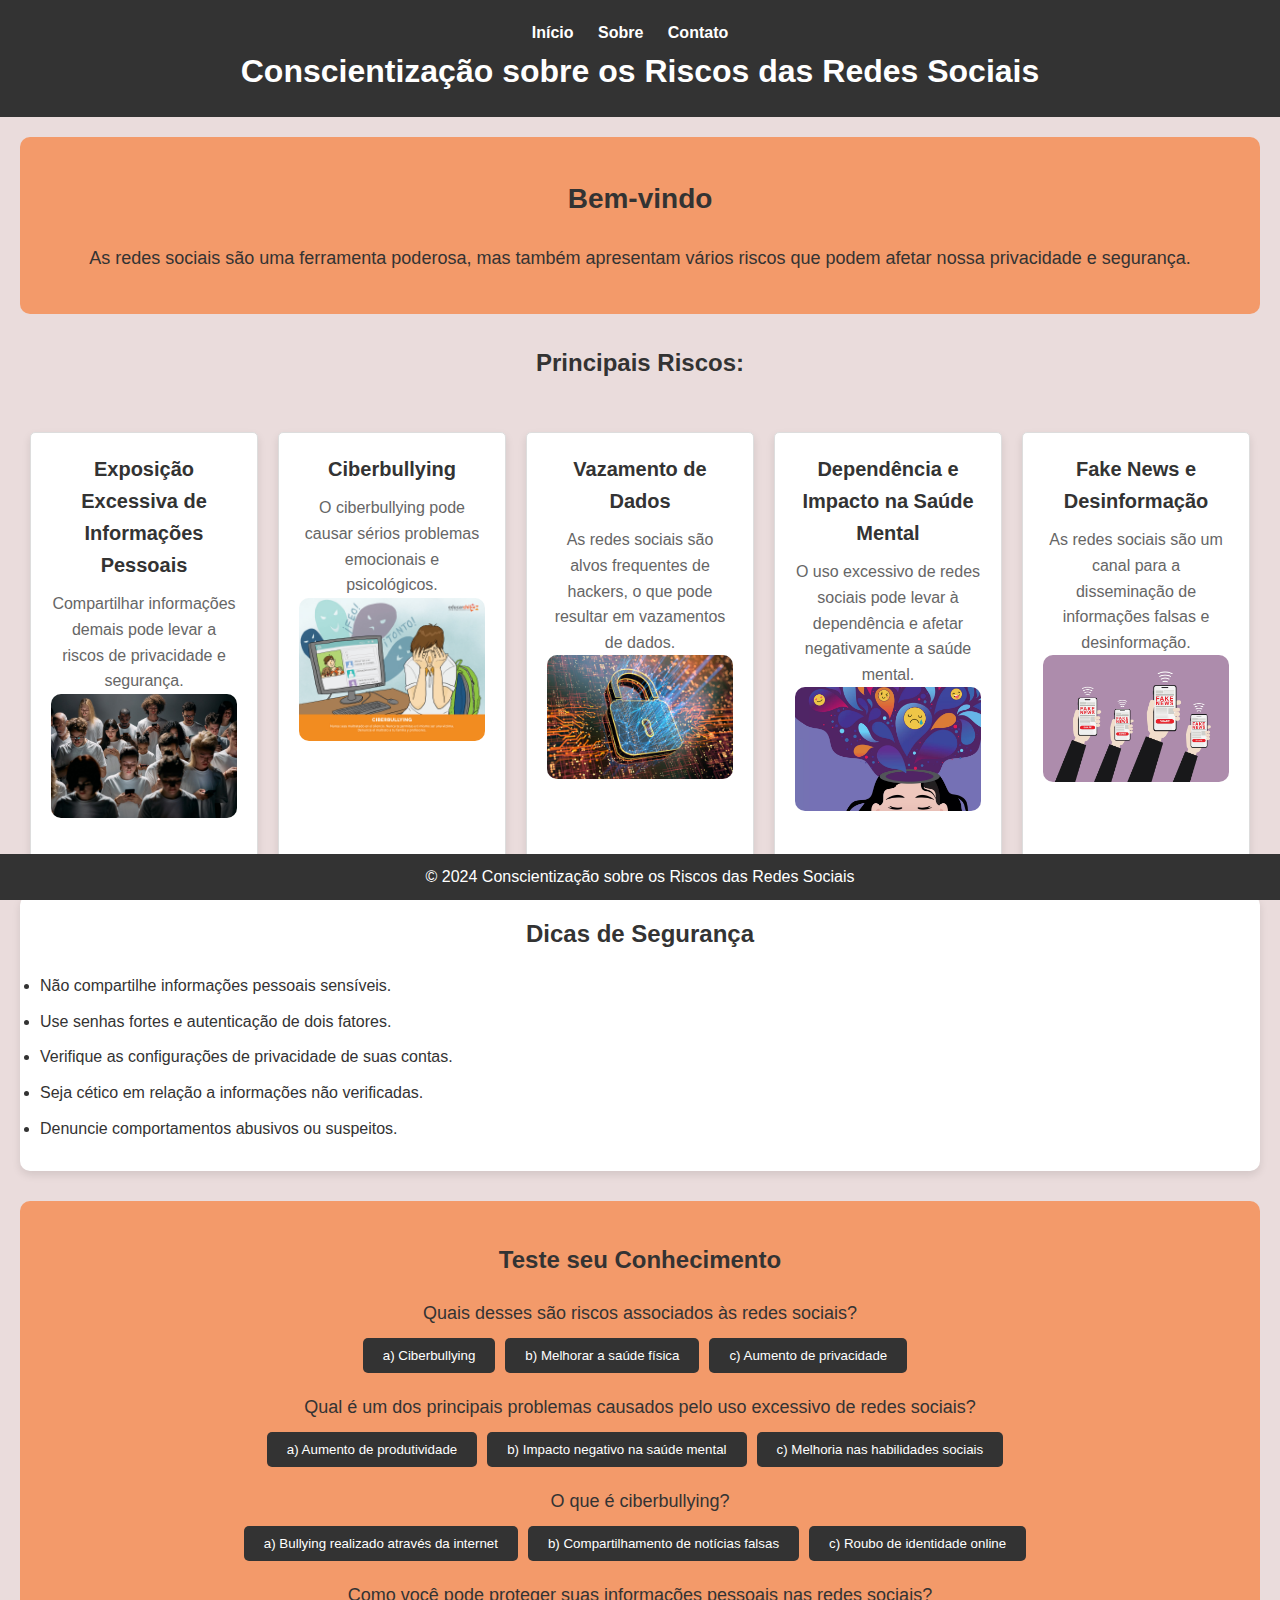
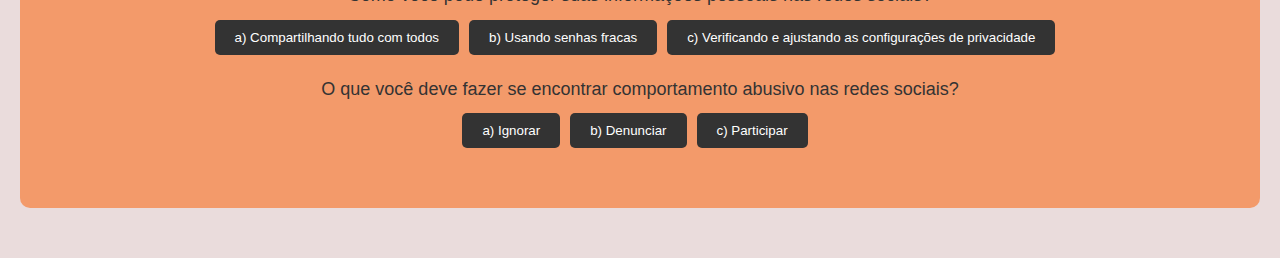
<file: Rede/index.html>
<!DOCTYPE html>
<html lang="pt-BR">
<head>
    <meta charset="UTF-8">
    <meta name="viewport" content="width=device-width, initial-scale=1.0">
    <title>Conscientização sobre os Riscos das Redes Sociais</title>
    <link rel="stylesheet" href="styles.css">
</head>
<body>
    <header>
        <nav>
            <ul>
                <li><a href="index.html">Início</a></li>
                <li><a href="about.html">Sobre</a></li>
                <li><a href="contact.html">Contato</a></li>
            </ul>
        </nav>
        <h1>Conscientização sobre os Riscos das Redes Sociais</h1>
    </header>

    <main>
        <section id="intro">
            <h2>Bem-vindo</h2>
            <p>As redes sociais são uma ferramenta poderosa, mas também apresentam vários riscos que podem afetar nossa privacidade e segurança.</p>
        </section>

        <section id="risks">
            <h2>Principais Riscos:</h2>
            <div class="section-content">
                <div class="risk-item" onmouseover="showRiskDetail(0)" onmouseout="hideRiskDetail(0)">
                    <h3>Exposição Excessiva de Informações Pessoais</h3>
                    <p class="risk-detail" id="risk-detail-0">Compartilhar informações demais pode levar a riscos de privacidade e segurança.</p>
                    <div class="risk-image" id="risk-image-0"><img src="Imagens/exposicao-informacoes.jpg" alt="Exposição de Informações"></div>
                </div>
                <div class="risk-item" onmouseover="showRiskDetail(1)" onmouseout="hideRiskDetail(1)">
                    <h3>Ciberbullying</h3>
                    <p class="risk-detail" id="risk-detail-1">O ciberbullying pode causar sérios problemas emocionais e psicológicos.</p>
                    <div class="risk-image" id="risk-image-1"><img src="Imagens/ciberbullying.jpg" alt="Ciberbullying"></div>
                </div>
                <div class="risk-item" onmouseover="showRiskDetail(2)" onmouseout="hideRiskDetail(2)">
                    <h3>Vazamento de Dados</h3>
                    <p class="risk-detail" id="risk-detail-2">As redes sociais são alvos frequentes de hackers, o que pode resultar em vazamentos de dados.</p>
                    <div class="risk-image" id="risk-image-2"><img src="Imagens/vazamento-dados.jpg" alt="Vazamento de Dados"></div>
                </div>
                <div class="risk-item" onmouseover="showRiskDetail(3)" onmouseout="hideRiskDetail(3)">
                    <h3>Dependência e Impacto na Saúde Mental</h3>
                    <p class="risk-detail" id="risk-detail-3">O uso excessivo de redes sociais pode levar à dependência e afetar negativamente a saúde mental.</p>
                    <div class="risk-image" id="risk-image-3"><img src="Imagens/dependencia-saude-mental.jpg" alt="Dependência e Saúde Mental"></div>
                </div>
                <div class="risk-item" onmouseover="showRiskDetail(4)" onmouseout="hideRiskDetail(4)">
                    <h3>Fake News e Desinformação</h3>
                    <p class="risk-detail" id="risk-detail-4">As redes sociais são um canal para a disseminação de informações falsas e desinformação.</p>
                    <div class="risk-image" id="risk-image-4"><img src="Imagens/fake-news.jpg" alt="Fake News"></div>
                </div>
            </div>
        </section>

        <section id="tips">
            <h2>Dicas de Segurança</h2>
            <ul>
                <li>Não compartilhe informações pessoais sensíveis.</li>
                <li>Use senhas fortes e autenticação de dois fatores.</li>
                <li>Verifique as configurações de privacidade de suas contas.</li>
                <li>Seja cético em relação a informações não verificadas.</li>
                <li>Denuncie comportamentos abusivos ou suspeitos.</li>
            </ul>
        </section>

        <section id="quiz">
            <h2>Teste seu Conhecimento</h2>
            <div id="quiz-questions">
                <!-- Perguntas do quiz serão geradas dinamicamente -->
            </div>
        </section>
    </main>

    <footer>
        <p>&copy; 2024 Conscientização sobre os Riscos das Redes Sociais</p>
    </footer>

    <script src="scripts.js"></script>
</body>
</html>
</file>
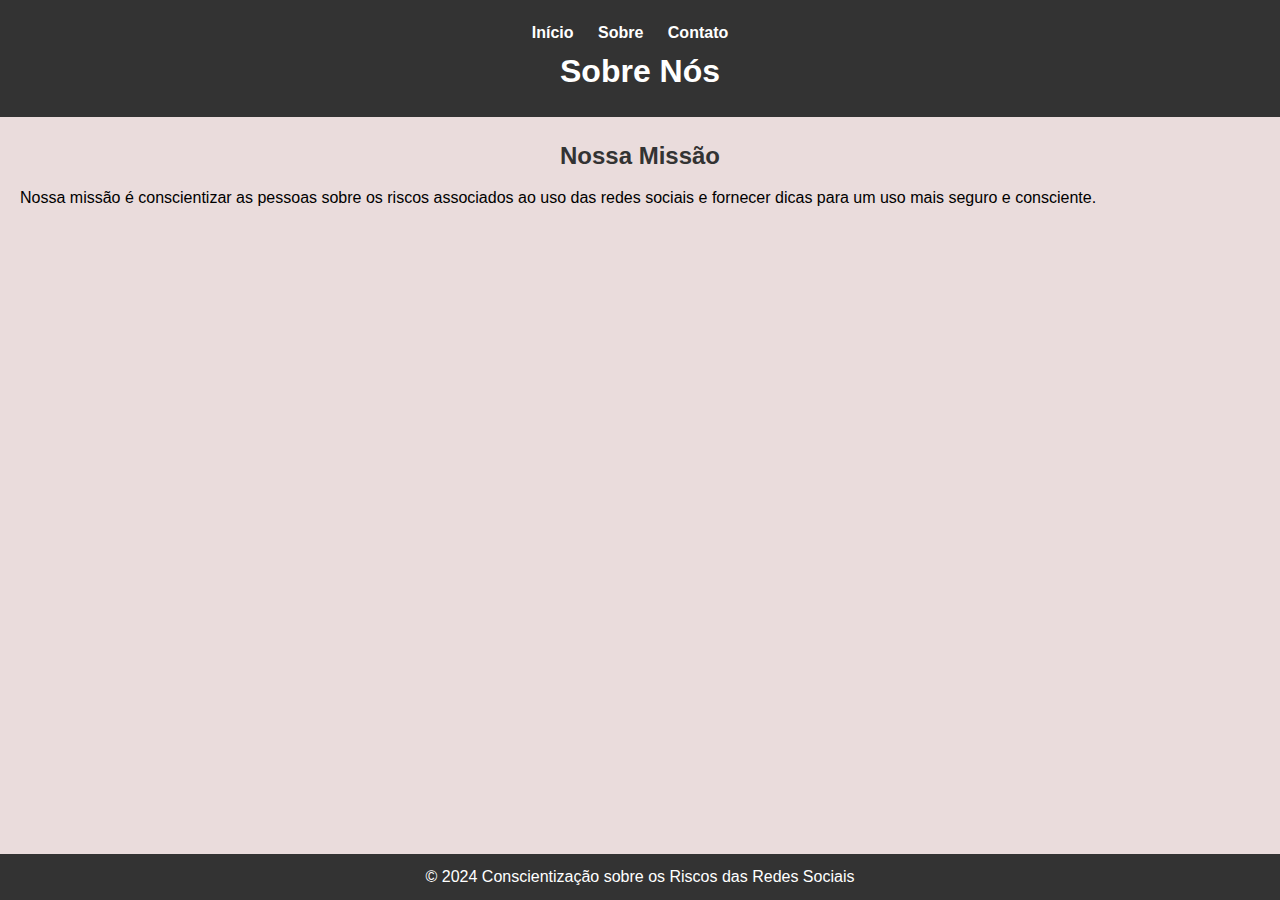
<file: Rede/about.html>
<!DOCTYPE html>
<html lang="pt-BR">
<head>
    <meta charset="UTF-8">
    <meta name="viewport" content="width=device-width, initial-scale=1.0">
    <title>Sobre - Conscientização sobre os Riscos das Redes Sociais</title>
    <link rel="stylesheet" href="styles.css">
</head>
<body>
    <header>
        <nav>
            <ul>
                <li><a href="index.html">Início</a></li>
                <li><a href="about.html">Sobre</a></li>
                <li><a href="contact.html">Contato</a></li>
            </ul>
        </nav>
        <h1>Sobre Nós</h1>
    </header>

    <main>
        <section id="about">
            <h2>Nossa Missão</h2>
            <p>Nossa missão é conscientizar as pessoas sobre os riscos associados ao uso das redes sociais e fornecer dicas para um uso mais seguro e consciente.</p>
        </section>
    </main>

    <footer>
        <p>&copy; 2024 Conscientização sobre os Riscos das Redes Sociais</p>
    </footer>
</body>
</html>
</file>
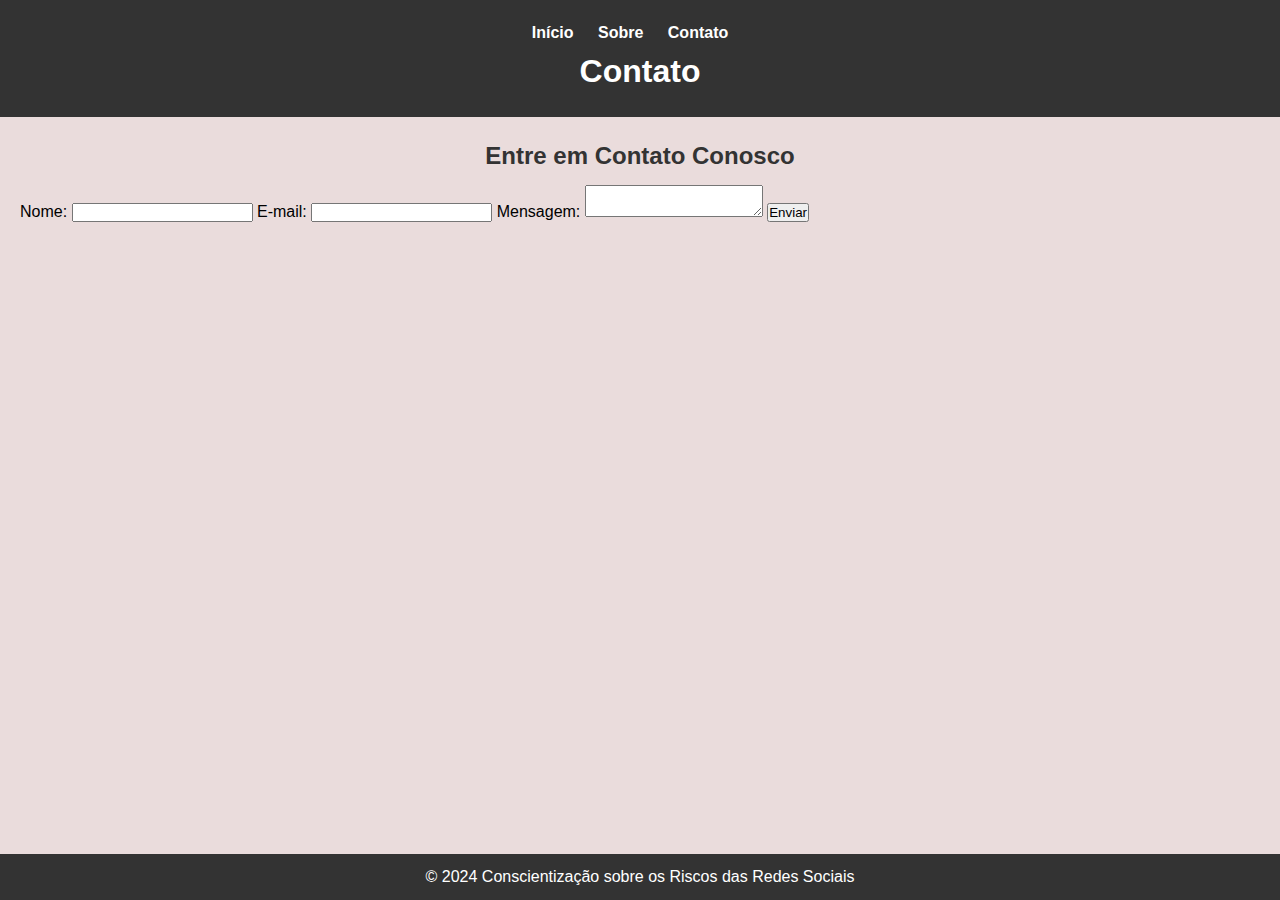
<file: Rede/contact.html>
<!DOCTYPE html>
<html lang="pt-BR">
<head>
    <meta charset="UTF-8">
    <meta name="viewport" content="width=device-width, initial-scale=1.0">
    <title>Contato - Conscientização sobre os Riscos das Redes Sociais</title>
    <link rel="stylesheet" href="styles.css">
</head>
<body>
    <header>
        <nav>
            <ul>
                <li><a href="index.html">Início</a></li>
                <li><a href="about.html">Sobre</a></li>
                <li><a href="contact.html">Contato</a></li>
            </ul>
        </nav>
        <h1>Contato</h1>
    </header>

    <main>
        <section id="contact">
            <h2>Entre em Contato Conosco</h2>
            <form>
                <label for="name">Nome:</label>
                <input type="text" id="name" name="name" required>

                <label for="email">E-mail:</label>
                <input type="email" id="email" name="email" required>

                <label for="message">Mensagem:</label>
                <textarea id="message" name="message" required></textarea>

                <button type="submit">Enviar</button>
            </form>
        </section>
    </main>

    <footer>
        <p>&copy; 2024 Conscientização sobre os Riscos das Redes Sociais</p>
    </footer>
</body>
</html>
</file>
<file: Rede/styles.css>
/* styles.css */

/* Reset básico e estilos gerais */
* {
    margin: 0;
    padding: 0;
    box-sizing: border-box;
}

body {
    font-family: Arial, sans-serif;
    background-color: #eadcdc;
    line-height: 1.6;
}

header {
    background-color: #333;
    color: #fff;
    padding: 20px 0;
    text-align: center;
}

nav ul {
    list-style-type: none;
    margin: 0;
    padding: 0;
}

nav ul li {
    display: inline;
    margin-right: 20px;
}

nav ul li a {
    color: #fff;
    text-decoration: none;
    font-weight: bold;
}

nav ul li a:hover {
    color: #1832f7;
}

main {
    padding: 20px;
}

section {
    margin-bottom: 30px;
}

section h2 {
    color: #333;
    font-size: 24px;
    margin-bottom: 10px;
    text-align: center;
}

.section-content {
    display: flex;
    flex-wrap: wrap;
    gap: 20px;
    justify-content: center; /* Adiciona esta linha para centralizar os itens */
}

/* Bem-vindo */
#intro {
    background-color: #f39a6a;
    color: #333;
    padding: 40px;
    text-align: center;
    border-radius: 10px;
    margin-bottom: 30px;
}

#intro h2 {
    font-size: 28px;
    margin-bottom: 20px;
}

#intro p {
    font-size: 18px;
    line-height: 1.8;
}

/* Principais Riscos */
#risks {
    display: flex;
    flex-wrap: wrap;
    gap: 20px;
    justify-content: center; /* Centraliza os itens de risco */
}

#risks h2 {
    text-align: center;
    margin-bottom: 30px;
    width: 100%; /* Garante que o título ocupe a largura total do container */
}

.risk-item {
    background-color: #fff;
    border: 1px solid #ddd;
    border-radius: 5px;
    padding: 20px;
    text-align: center;
    transition: transform 0.3s ease;
    box-shadow: 0 4px 8px rgba(0, 0, 0, 0.1);
    width: calc(20% - 20px); /* Ajusta o tamanho dos itens */
}

.risk-item:hover {
    transform: translateY(-5px);
}

.risk-item h3 {
    color: #333;
    font-size: 20px;
    margin-bottom: 10px;
}

.risk-detail {
    color: #666;
    font-size: 16px;
}

.risk-image {
    width: 100%;
    height: 150px;
    overflow: hidden;
    margin: 0 auto;
}

.risk-image img {
    width: 100%;
    height: auto;
    border-radius: 10px;
    transition: transform 0.3s ease;
}

.risk-item:hover .risk-image img {
    transform: scale(1.1);
}

/* Dicas de Segurança */
#tips {
    background-color: #fff;
    color: #333;
    padding: 20px;
    border-radius: 10px;
    box-shadow: 0 4px 8px rgba(0, 0, 0, 0.1);
    margin-bottom: 30px;
}

#tips h2 {
    font-size: 24px;
    margin-bottom: 20px;
    text-align: center;
}

#tips ul {
    font-size: 16px;
    line-height: 1.6;
}

#tips ul li {
    margin-bottom: 10px;
}

/* Teste seu Conhecimento */
#quiz {
    background-color: #f39a6a;
    color: #333;
    padding: 40px;
    text-align: center;
    border-radius: 10px;
    margin-bottom: 30px;
}

#quiz h2 {
    font-size: 24px;
    margin-bottom: 20px;
}

.quiz-question {
    margin-bottom: 20px;
}

.quiz-question p {
    font-size: 18px;
    margin-bottom: 10px;
}

.quiz-question button {
    background-color: #333;
    color: #fff;
    border: none;
    padding: 10px 20px;
    cursor: pointer;
    margin-right: 10px;
    border-radius: 5px;
    transition: background-color 0.3s ease;
}

.quiz-question button:hover {
    background-color: #dedede;
    color: #333;
}

/* Rodapé */
footer {
    background-color: #333;
    color: #fff;
    text-align: center;
    padding: 10px 0;
    position: fixed;
    bottom: 0;
    width: 100%;
}
</file>
